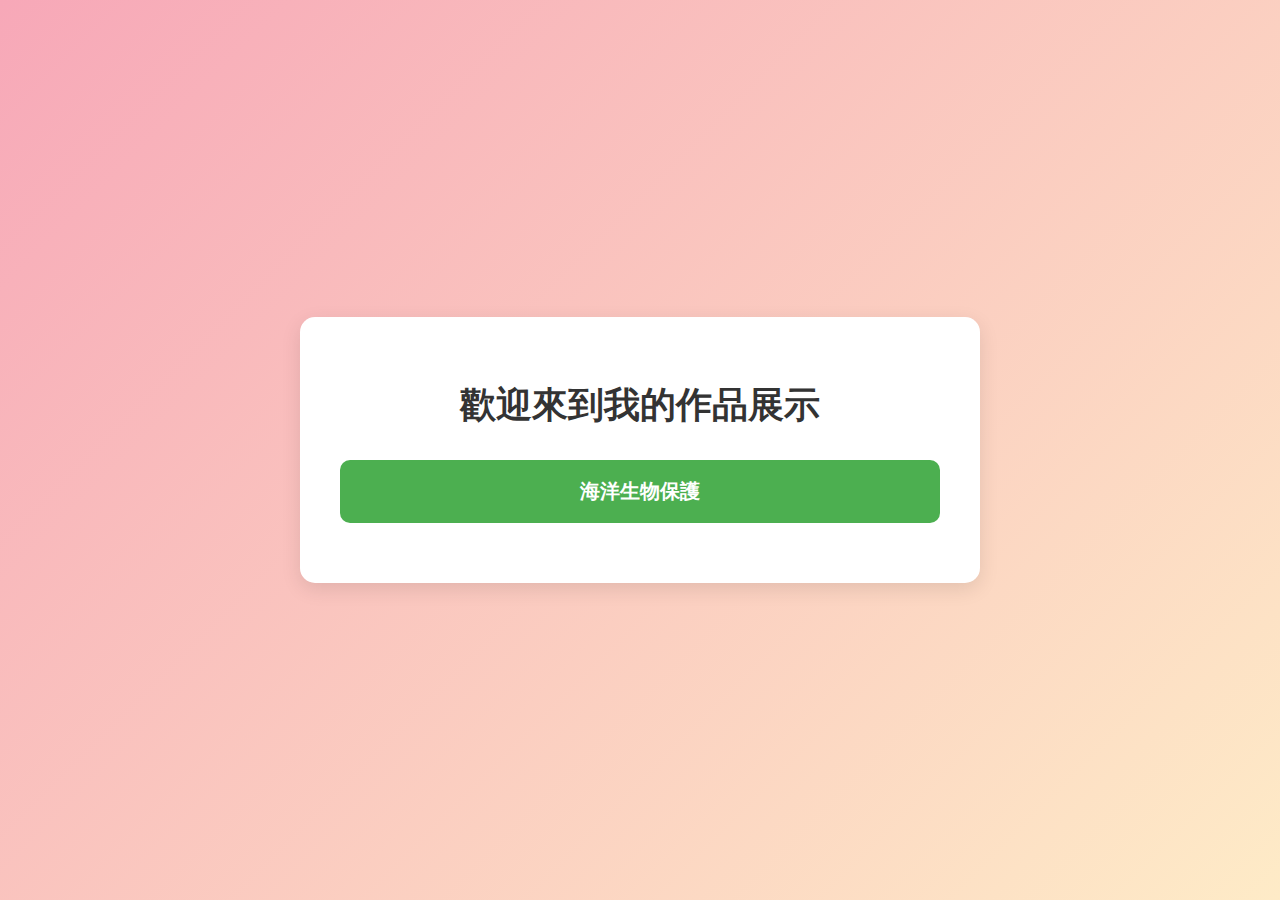
<file: index.html>
<!DOCTYPE html>
<html lang="en">
<head>
    <meta charset="UTF-8">
    <meta name="viewport" content="width=device-width, initial-scale=1.0">
    <title>作品展示 - 李柏駿</title>
    <style>
        /* 設定網頁的背景顏色 */
        body {
            font-family: 'Arial', sans-serif;
            margin: 0;
            padding: 0;
            background: #f5f5f5;
            display: flex;
            justify-content: center;
            align-items: center;
            height: 100vh;
            background-image: linear-gradient(135deg, #f7a8b8, #feebc7);
            animation: backgroundAnimation 12s infinite alternate;
        }

        /* 動畫效果設定 */
        @keyframes backgroundAnimation {
            0% {
                background-image: linear-gradient(135deg, #f7a8b8, #feebc7);
            }
            100% {
                background-image: linear-gradient(135deg, #a8d0e6, #f7a8b8);
            }
        }

        /* 設定容器樣式 */
        .container {
            text-align: center;
            background-color: white;
            padding: 40px;
            border-radius: 15px;
            box-shadow: 0 6px 20px rgba(0, 0, 0, 0.1);
            max-width: 600px;
            width: 100%;
        }

        /* 設定標題 */
        h1 {
            font-size: 36px;
            margin-bottom: 30px;
            color: #333;
        }

        /* 設定連結的樣式 */
        a {
            display: block;
            font-size: 20px;
            margin: 20px 0;
            padding: 18px;
            text-decoration: none;
            background-color: #4CAF50;
            color: white;
            border-radius: 10px;
            transition: transform 0.3s, background-color 0.3s, box-shadow 0.3s;
            font-weight: bold;
        }

        /* Hover 和動畫效果 */
        a:hover {
            background-color: #45a049;
            transform: scale(1.05);
        }

        a:active {
            box-shadow: 0 6px 18px rgba(0, 0, 0, 0.2);
        }

        /* 響應式設計 */
        @media (max-width: 600px) {
            .container {
                padding: 20px;
            }
            h1 {
                font-size: 28px;
            }
            a {
                font-size: 18px;
            }
        }
    </style>
</head>
<body>
    <div class="container">
        <h1>歡迎來到我的作品展示</h1>
        <!-- <a href="美食blog/index.html" target="_blank">美食 Blog</a>
        <a href="https://vite-vue-yxtg-bojunlees-projects.vercel.app/">服飾電商網站</a>-->
         <a href="https://seafood-tau.vercel.app/">海洋生物保護</a>
        
    </div>
</body>
</html>
</file>
